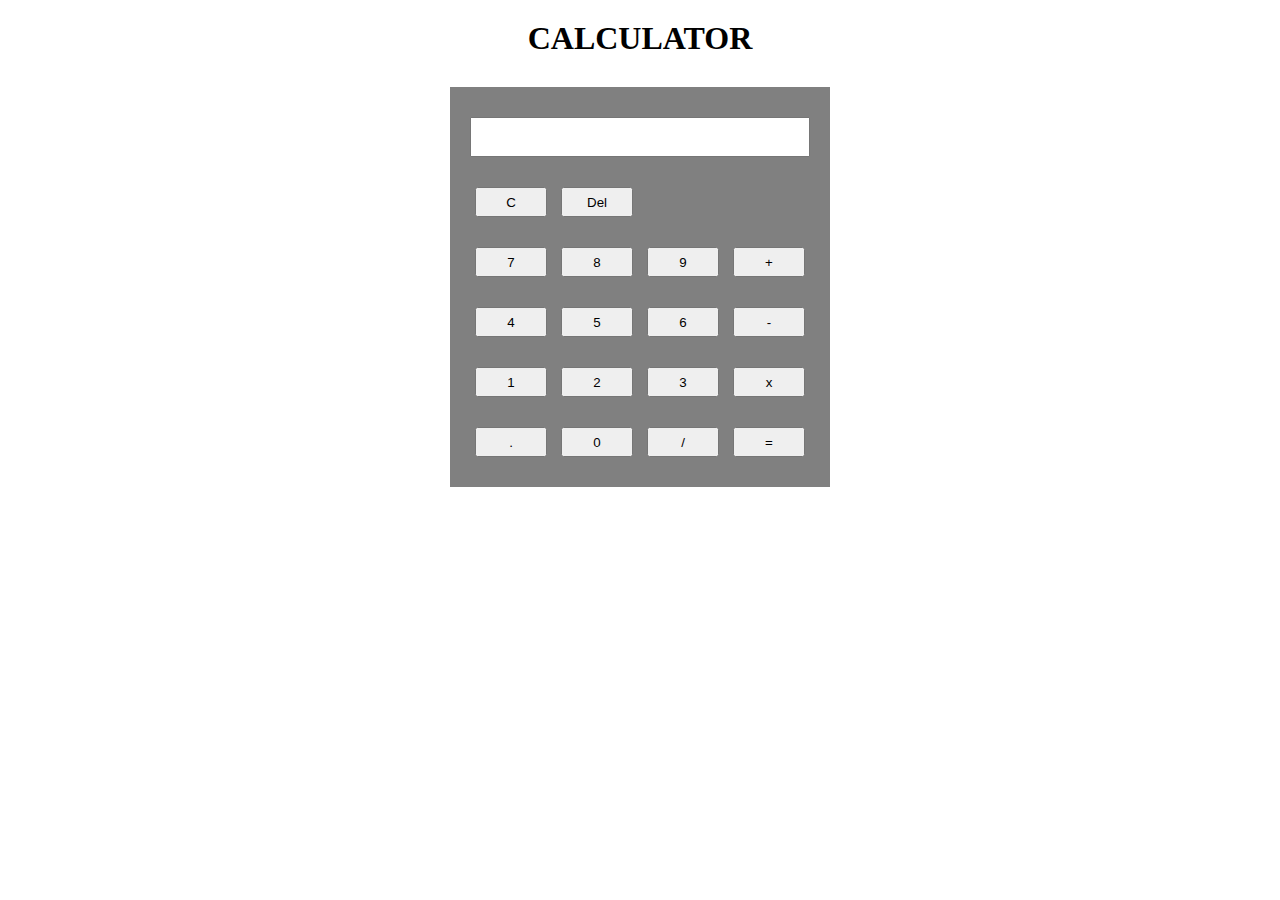
<file: Problem 1/index.html>
<!DOCTYPE html>
<html lang="en">
  <head>
    <meta charset="UTF-8" />
    <meta http-equiv="X-UA-Compatible" content="IE=edge" />
    <meta name="viewport" content="width=device-width, initial-scale=1.0" />
    <title>Calculator</title>
    <link rel="stylesheet" href="./index.css" />
  </head>
  <body>
    <h1 class="head">CALCULATOR</h1>
    <div class="calc_body">
      <div>
        <input type="text" id="screen" />
        <div class="row">
          <button onclick="displayClear()">C</button>
          <button onclick="clearSingle()">Del</button>
        </div>
        <div class="row">
          <button onclick="BtnClick(7)">7</button>
          <button onclick="BtnClick(8)">8</button>
          <button onclick="BtnClick(9)">9</button>
          <button onclick="BtnClick('+')">+</button>
        </div>
        <div class="row">
          <button onclick="BtnClick(4)">4</button>
          <button onclick="BtnClick(5)">5</button>
          <button onclick="BtnClick(6)">6</button>
          <button onclick="BtnClick('-')">-</button>
        </div>
        <div class="row">
          <button onclick="BtnClick(1)">1</button>
          <button onclick="BtnClick(2)">2</button>
          <button onclick="BtnClick(3)">3</button>
          <button onclick="BtnClick('*')">x</button>
        </div>
        <div class="row">
          <button onclick="BtnClick('.')">.</button>
          <button onclick="BtnClick(0)">0</button>
          <button onclick="BtnClick('/')">/</button>
          <button onclick="result('=')">=</button>
        </div>
      </div>
    </div>

    <script src="./index.js"></script>
  </body>
</html>
</file>
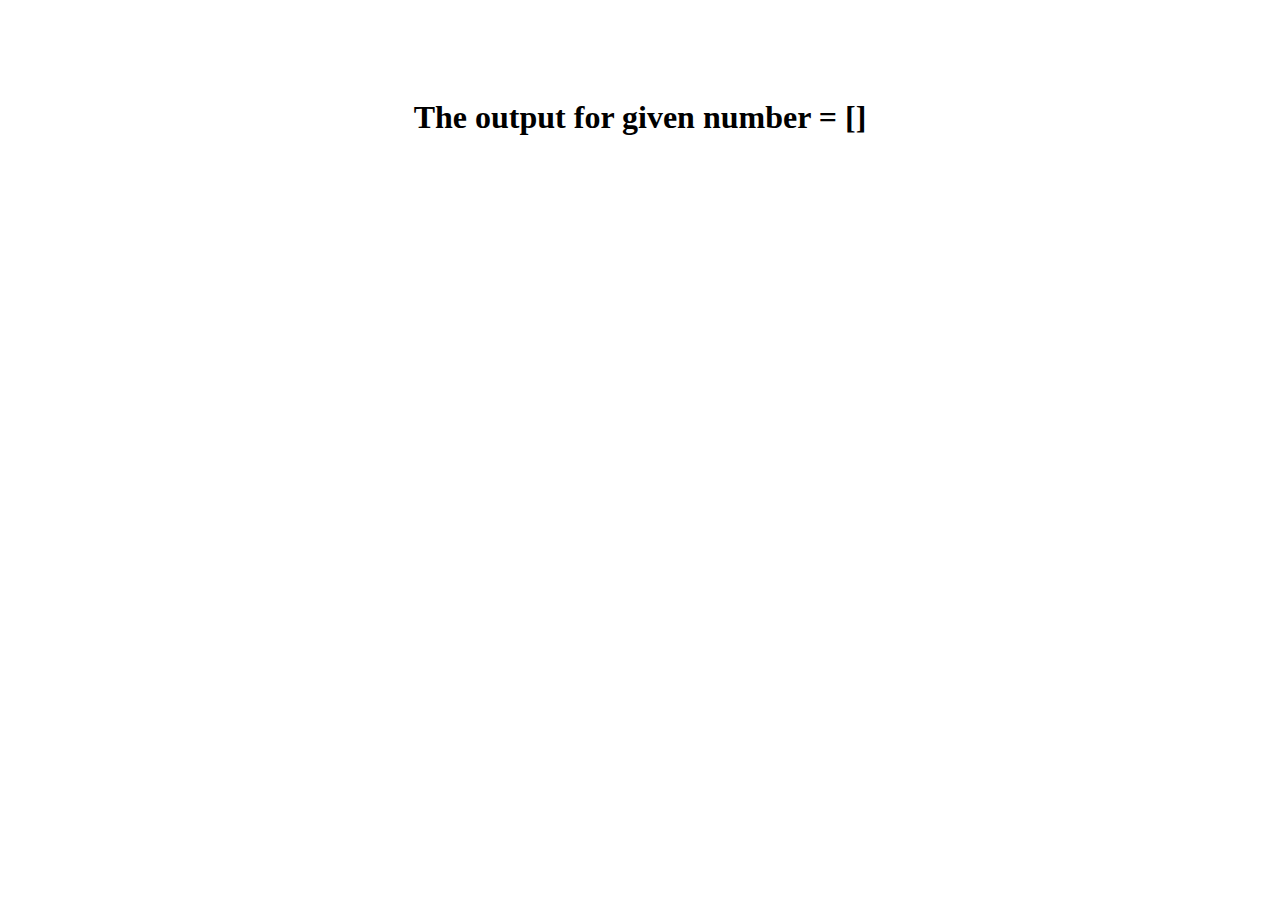
<file: Problem 2/index.html>
<!DOCTYPE html>
<html lang="en">
  <head>
    <meta charset="UTF-8" />
    <meta http-equiv="X-UA-Compatible" content="IE=edge" />
    <meta name="viewport" content="width=device-width, initial-scale=1.0" />
    <title>Document</title>

    <style>
      .output {
        display: flex;
        justify-content: center;
        align-items: center;
        padding: 70px;
        margin: 0;
      }
    </style>
  </head>
  <body>
    <div class="output">
      <h1>The output for given number = [<span id="oddnumbers"></span>]</h1>
    </div>

    <script>
      let n = prompt("Enter a number");
      let result = [];
      function oddNumbers(count) {
        if (count % 2 == 0) {
          for (let i = 1; i < n++; i += 2) {
            result.push(i);
          }
        } else {
          for (let i = 1; i < n * 2; i += 2) {
            result.push(i);
          }
        }
        return result;
      }

      let odd = oddNumbers(n);
      document.getElementById("oddnumbers").innerHTML = odd;
    </script>
  </body>
</html>
</file>
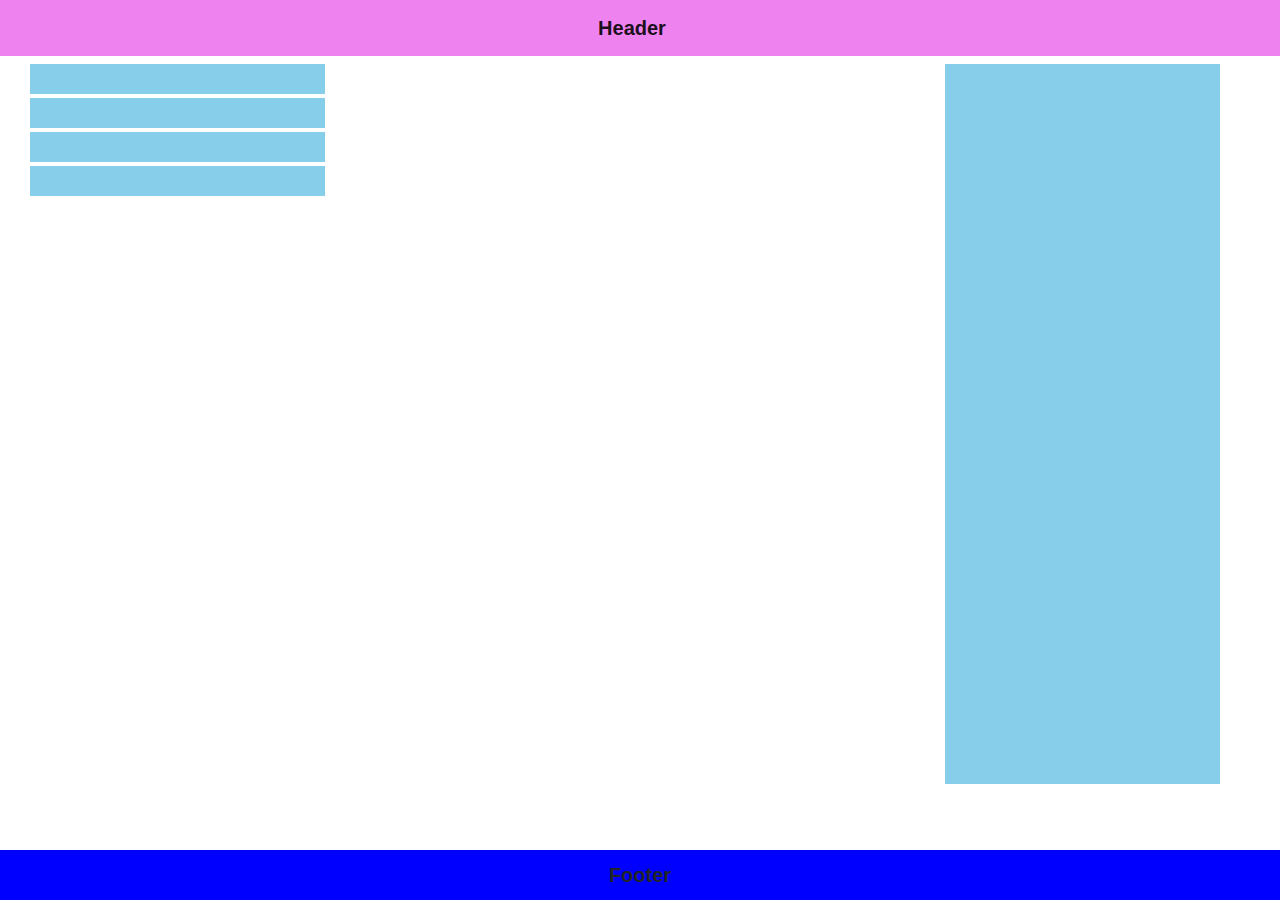
<file: Problem 4/index.html>
<!DOCTYPE html>
<html lang="en">
  <head>
    <meta charset="UTF-8" />
    <meta http-equiv="X-UA-Compatible" content="IE=edge" />
    <meta name="viewport" content="width=device-width, initial-scale=1.0" />
    <title>Responsive UI</title>
    <link rel="stylesheet" href="./index.css" />
    <link
      rel="stylesheet"
      href="https://maxcdn.bootstrapcdn.com/bootstrap/4.0.0/css/bootstrap.min.css"
      integrity="sha384-Gn5384xqQ1aoWXA+058RXPxPg6fy4IWvTNh0E263XmFcJlSAwiGgFAW/dAiS6JXm"
      crossorigin="anonymous"
    />
    <script
      src="https://code.jquery.com/jquery-3.2.1.slim.min.js"
      integrity="sha384-KJ3o2DKtIkvYIK3UENzmM7KCkRr/rE9/Qpg6aAZGJwFDMVNA/GpGFF93hXpG5KkN"
      crossorigin="anonymous"
    ></script>
    <script
      src="https://cdnjs.cloudflare.com/ajax/libs/popper.js/1.12.9/umd/popper.min.js"
      integrity="sha384-ApNbgh9B+Y1QKtv3Rn7W3mgPxhU9K/ScQsAP7hUibX39j7fakFPskvXusvfa0b4Q"
      crossorigin="anonymous"
    ></script>
    <script
      src="https://maxcdn.bootstrapcdn.com/bootstrap/4.0.0/js/bootstrap.min.js"
      integrity="sha384-JZR6Spejh4U02d8jOt6vLEHfe/JQGiRRSQQxSfFWpi1MquVdAyjUar5+76PVCmYl"
      crossorigin="anonymous"
    ></script>
  </head>
  <body>
    <!-- Header -->
    <nav class="navbar navbar-light justify-content-center top_head">
      <div class="navbar-brand" href="#">Header</div>
    </nav>

    <!-- Body -->
    <div class="container-fluid mt-2">
      <div class="row col-12 com-sm-12">
        <div class="col-12 col-sm-12 col-md-9 col-lg-9 child_body">
          <div class="child_body_left col-12 col-sm-4 col-md-4 mb-1"></div>
          <div class="child_body_left col-12 col-sm-4 col-md-4 mb-1"></div>
          <div class="child_body_left col-12 col-sm-4 col-md-4 mb-1"></div>
          <div class="child_body_left col-12 col-sm-4 col-md-4 mb-1"></div>
        </div>
        <div class="col-12 col-sm-12 col-md-3 col-lg-3">
          <div class="child_body_right col-12 col-sm-12 col-md-12"></div>
        </div>
      </div>
    </div>

    <!-- Footer -->
    <footer class="page-footer font-small fixed-bottom">
      <hr />
      <div class="footer-copyright text-center bottom_foot">Footer</div>
    </footer>
  </body>
</html>
</file>
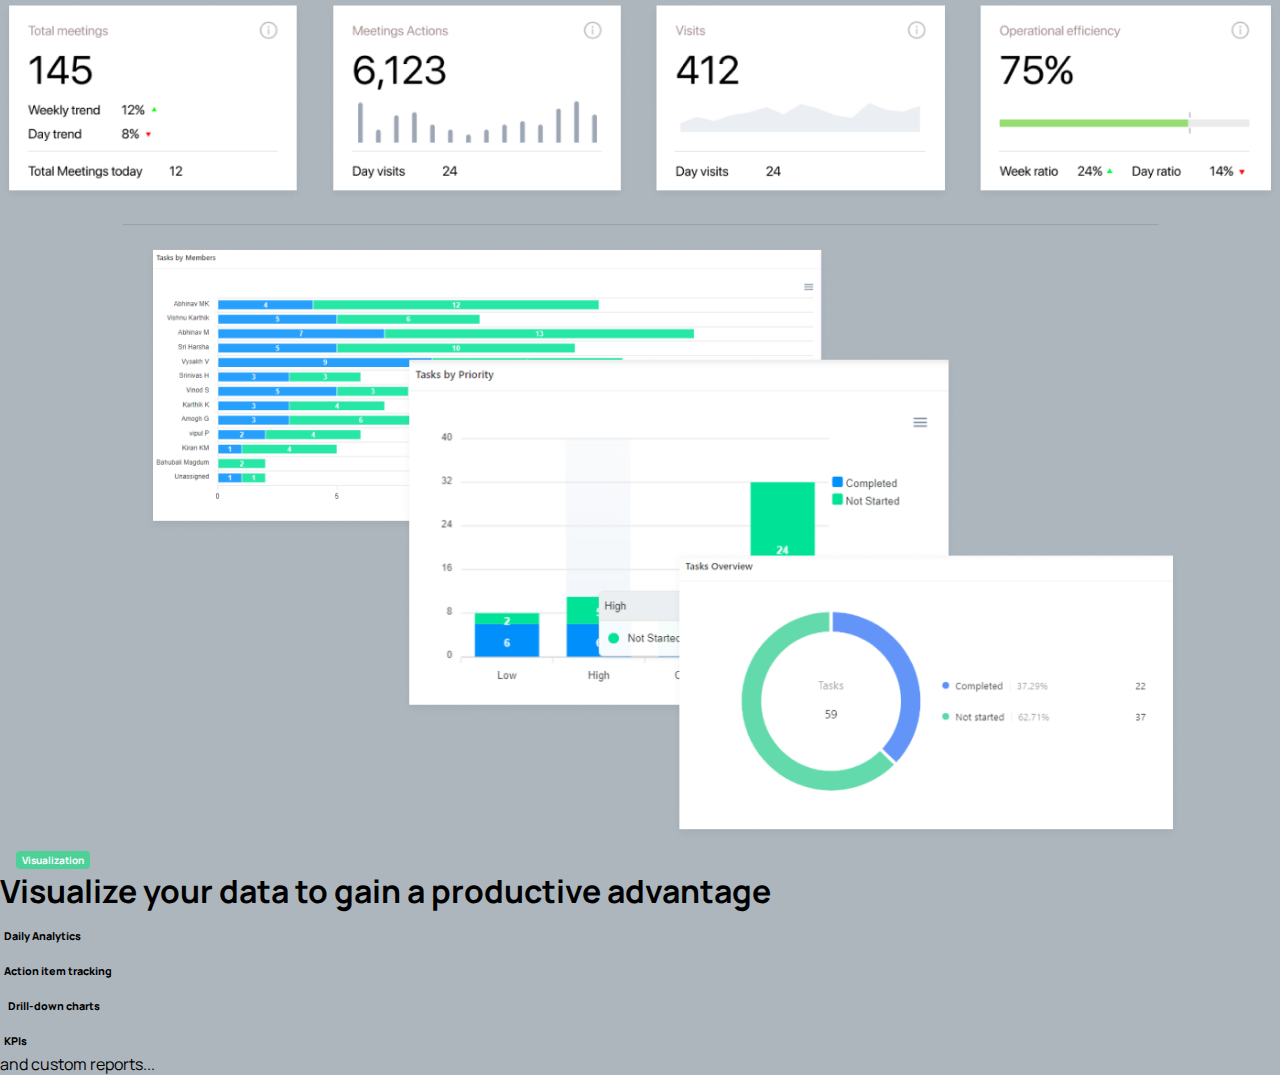
<file: Problem 5/responsive-1/index.html>
<!DOCTYPE html>
<html lang="en">
  <head>
    <meta charset="UTF-8" />
    <meta http-equiv="X-UA-Compatible" content="IE=edge" />
    <meta name="viewport" content="width=device-width, initial-scale=1.0" />
    <title>Responsive UI 1</title>
    <link rel="stylesheet" href="./index.css" />
    <link
      rel="stylesheet"
      href="https://cdnjs.cloudflare.com/ajax/libs/animate.css/4.1.1/animate.min.css"
    />
    <link
      rel="stylesheet"
      href="https://pro.fontawesome.com/releases/v5.10.0/css/all.css"
      integrity="sha384-AYmEC3Yw5cVb3ZcuHtOA93w35dYTsvhLPVnYs9eStHfGJvOvKxVfELGroGkvsg+p"
      crossorigin="anonymous"
    />
    <link rel="preconnect" href="https://fonts.googleapis.com" />
    <link rel="preconnect" href="https://fonts.gstatic.com" crossorigin />
    <link
      href="https://fonts.googleapis.com/css2?family=Manrope:wght@200&display=swap"
      rel="stylesheet"
    />
    <link
      href="https://cdn.jsdelivr.net/npm/bootstrap@5.0.2/dist/css/bootstrap.min.css"
      rel="stylesheet"
      integrity="sha384-EVSTQN3/azprG1Anm3QDgpJLIm9Nao0Yz1ztcQTwFspd3yD65VohhpuuCOmLASjC"
      crossorigin="anonymous"
    />
  </head>
  <body>
    <div class="container-fluid">
      <div class="row mt-5">
        <!-- Section 1 -->
        <div class="col-12 col-sm-12 col-md-8 col-lg-8">
          <img src="./Section 2-img.png" alt="Insights" class="insight_img" />
        </div>

        <!-- Section 2 -->
        <div class="col-12 col-sm-12 col-md-4 col-lg-4">
          <div class="card border-0">
            <span class="visualization_label mt-3">Visualization</span>
            <div class="card-body">
              <h1
                class="
                  card-title
                  visual_title
                  mt-3
                  animate__animated animate__slideInUp
                "
              >
                Visualize your data to gain a productive advantage
              </h1>
              <h6
                class="
                  mt-4
                  animate__animated animate__slideInUp animate__delay-0.8s
                "
              >
                <i class="fas fa-chart-bar text-secondary"></i>
                &nbsp;&nbsp;<span class="list_head">Daily Analytics</span>
              </h6>
              <h6
                class="
                  mt-3
                  animate__animated animate__slideInUp animate__delay-0.8s
                "
              >
                <i class="far fa-check-square text-secondary"></i>
                &nbsp;&nbsp;<span class="list_head">Action item tracking</span>
              </h6>
              <h6
                class="
                  mt-3
                  animate__animated animate__slideInUp animate__delay-0.8s
                "
              >
                <i class="far fa-file-alt text-secondary"></i>
                &nbsp;&nbsp;&nbsp;
                <span class="list_head">Drill-down charts</span>
              </h6>
              <h6
                class="
                  mt-3
                  animate__animated animate__slideInUp animate__delay-0.8s
                "
              >
                <i class="fas fa-chart-line text-secondary"></i>
                &nbsp;&nbsp;<span class="list_head">KPIs</span>
              </h6>
              <p
                class="
                  text-secondary
                  mt-4
                  animate__animated animate__fadeIn animate__delay-1s
                "
              >
                and custom reports...
              </p>
            </div>
          </div>
        </div>
      </div>
    </div>

    <!-- Script -->
    <script
      src="https://cdn.jsdelivr.net/npm/bootstrap@5.0.2/dist/js/bootstrap.bundle.min.js"
      integrity="sha384-MrcW6ZMFYlzcLA8Nl+NtUVF0sA7MsXsP1UyJoMp4YLEuNSfAP+JcXn/tWtIaxVXM"
      crossorigin="anonymous"
    ></script>
  </body>
</html>
</file>
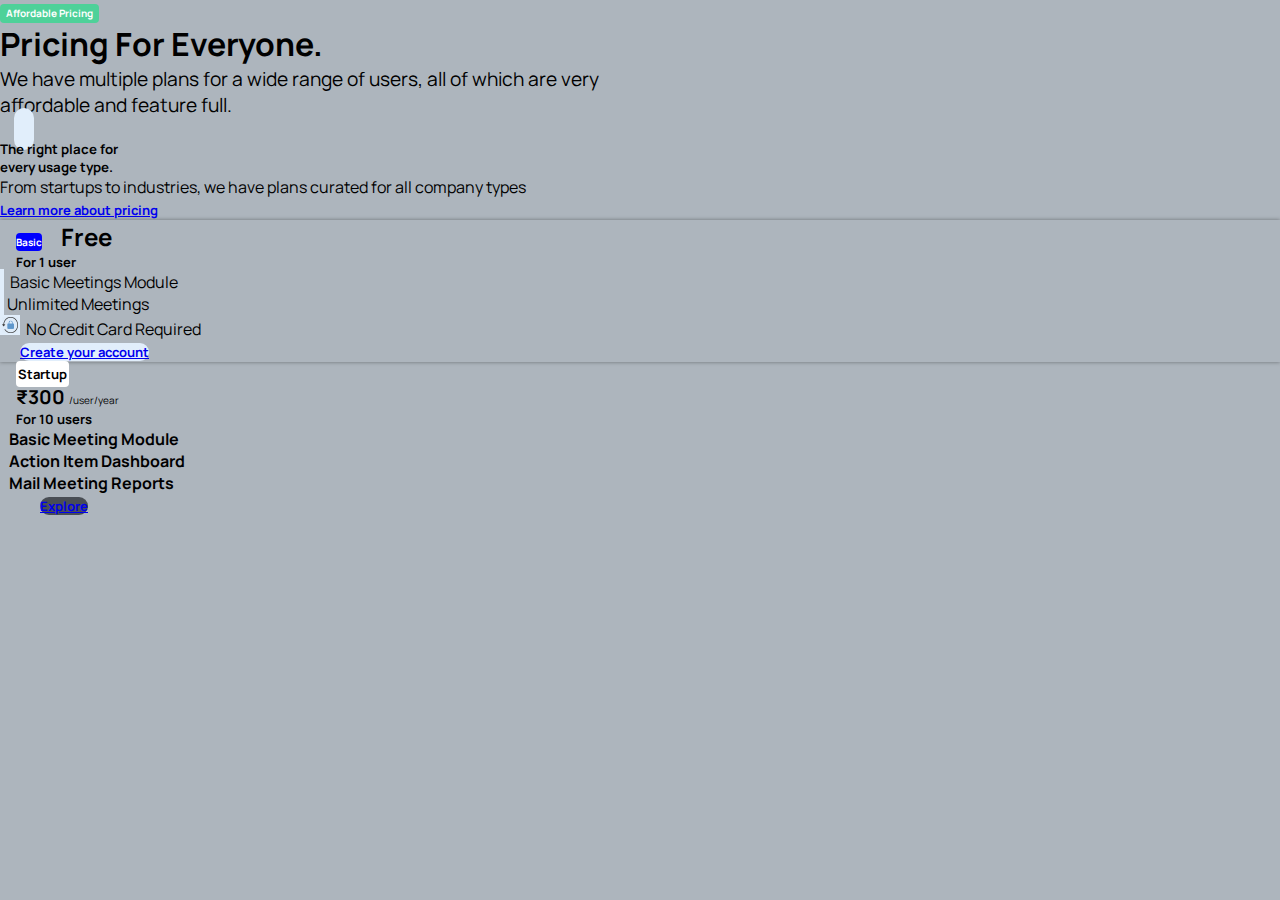
<file: Problem 5/responsive-2/index.html>
<!DOCTYPE html>
<html lang="en">
  <head>
    <meta charset="UTF-8" />
    <meta http-equiv="X-UA-Compatible" content="IE=edge" />
    <meta name="viewport" content="width=device-width, initial-scale=1.0" />
    <title>Responsive UI 2</title>
    <link rel="stylesheet" href="./index.css" />
    <link
      rel="stylesheet"
      href="https://pro.fontawesome.com/releases/v5.10.0/css/all.css"
      integrity="sha384-AYmEC3Yw5cVb3ZcuHtOA93w35dYTsvhLPVnYs9eStHfGJvOvKxVfELGroGkvsg+p"
      crossorigin="anonymous"
    />
    <link rel="preconnect" href="https://fonts.googleapis.com" />
    <link rel="preconnect" href="https://fonts.gstatic.com" crossorigin />
    <link
      href="https://fonts.googleapis.com/css2?family=Manrope:wght@200&display=swap"
      rel="stylesheet"
    />
    <link
      href="https://cdn.jsdelivr.net/npm/bootstrap@5.0.2/dist/css/bootstrap.min.css"
      rel="stylesheet"
      integrity="sha384-EVSTQN3/azprG1Anm3QDgpJLIm9Nao0Yz1ztcQTwFspd3yD65VohhpuuCOmLASjC"
      crossorigin="anonymous"
    />
  </head>
  <body>
    <div class="container">
      <div class="row">
        <!-- Top Section-->
        <div class="col-12 col-md-12 col-lg-12 text-center p-3">
          <label class="pricing_label">Affordable Pricing</label>
          <h1 class="mt-4 mb-4 head_text">Pricing For Everyone.</h1>
          <p class="text text-secondary text-center top_para">
            We have multiple plans for a wide range of users, all of which are
            very<br />affordable and feature full.
          </p>
        </div>
        <!-- Cards Section -->
        <div class="col-12">
          <div class="row justify-content-evenly">
            <!-- Card 1 -->
            <div class="card col-12 col-md-12 col-lg-4 p-5 mb-2 border-0">
              <span><i class="fas fa-hand-holding-water"></i></span>
              <div class="card-body">
                <h5 class="card-title">
                  The right place for<br />
                  every usage type.
                </h5>
                <p class="card-text text-secondary text-justify">
                  From startups to industries, we have plans curated for all
                  company types
                </p>
                <a href="#" class="btn btn-primary learn_more_btn">
                  Learn more about pricing <i class="fas fa-chevron-right"></i>
                </a>
              </div>
            </div>
            <!-- Card 2 -->
            <div class="card col-12 col-md-5 col-lg-3 pt-5 mt-2 mb-2 card_2">
              <span class="second_card_label">Basic</span>
              <span class="free">Free</span>
              <p class="text-secondary card_line_3">For 1 user</p>
              <div class="card-body">
                <p class="card-text text-secondary small">
                  <i class="far fa-file-alt"></i> &nbsp;&nbsp;Basic Meetings
                  Module
                </p>
                <p class="card-text text-secondary small">
                  <i class="fas fa-bars"></i> &nbsp;Unlimited Meetings
                </p>
                <p class="card-text text-secondary small">
                  <img
                    src="./lock-with-circle-arrow.png"
                    alt="circle-lock"
                    class="circle-lock"
                  />&nbsp;&nbsp;No Credit Card Required
                </p>
                <a href="#" class="btn text-primary w-75 create_acct_btn">
                  <i class="far fa-user-circle"></i> Create your account
                </a>
              </div>
            </div>
            <!-- Card 3 -->
            <div
              class="
                card
                col-12 col-md-5 col-lg-4
                bg-dark
                mt-2
                mb-2
                p-4
                border-0
              "
            >
              <span class="third_card_label text-dark">Startup</span>
              <p class="text-light pt-2" style="margin-left: 16px">
                <span style="font-size: larger; font-weight: bolder">
                  &#8377;300
                </span>
                <span class="text-light" style="font-size: x-small">
                  /user/year
                </span>
              </p>
              <p class="text-secondary card_line_3">For 10 users</p>
              <div class="card-body">
                <p class="third_card-text text-secondary small m-2">
                  <i class="fas fa-door-open text-light"></i
                  >&nbsp;&nbsp;&nbsp;Basic Meeting Module
                </p>
                <p class="third_card-text text-secondary small m-2">
                  <i class="fas fa-check text-light"></i
                  >&nbsp;&nbsp;&nbsp;Action Item Dashboard
                </p>
                <p class="third_card-text text-secondary small m-2">
                  <i class="fas fa-envelope-open-text text-light"></i
                  >&nbsp;&nbsp;&nbsp;Mail Meeting Reports
                </p>
                <a href="#" class="btn text-light ml-5 w-75 explore_btn">
                  <i class="far fa-paper-plane text-light"></i> Explore
                </a>
              </div>
            </div>
          </div>
        </div>
      </div>
    </div>
    <!-- Script -->
    <script
      src="https://cdn.jsdelivr.net/npm/bootstrap@5.0.2/dist/js/bootstrap.bundle.min.js"
      integrity="sha384-MrcW6ZMFYlzcLA8Nl+NtUVF0sA7MsXsP1UyJoMp4YLEuNSfAP+JcXn/tWtIaxVXM"
      crossorigin="anonymous"
    ></script>
  </body>
</html>
</file>
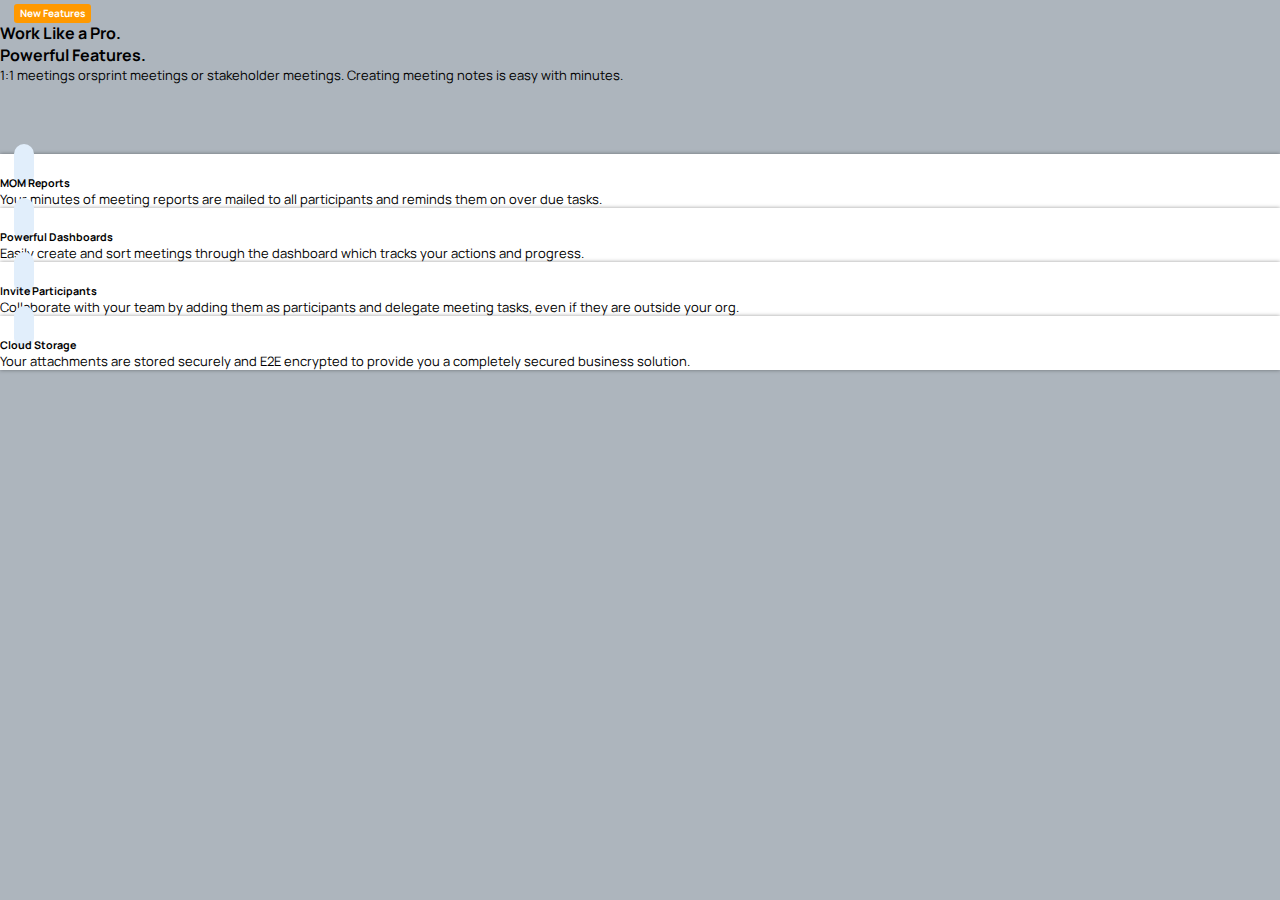
<file: Problem 5/responsive-3/index.html>
<!DOCTYPE html>
<html lang="en">
  <head>
    <meta charset="UTF-8" />
    <meta http-equiv="X-UA-Compatible" content="IE=edge" />
    <meta name="viewport" content="width=device-width, initial-scale=1.0" />
    <title>Responsive UI 3</title>
    <link rel="stylesheet" href="./index.css" />
    <link
      rel="stylesheet"
      href="https://pro.fontawesome.com/releases/v5.10.0/css/all.css"
      integrity="sha384-AYmEC3Yw5cVb3ZcuHtOA93w35dYTsvhLPVnYs9eStHfGJvOvKxVfELGroGkvsg+p"
      crossorigin="anonymous"
    />
    <link rel="preconnect" href="https://fonts.googleapis.com" />
    <link rel="preconnect" href="https://fonts.gstatic.com" crossorigin />
    <link
      href="https://fonts.googleapis.com/css2?family=Manrope:wght@200&display=swap"
      rel="stylesheet"
    />
    <link
      href="https://cdn.jsdelivr.net/npm/bootstrap@5.0.2/dist/css/bootstrap.min.css"
      rel="stylesheet"
      integrity="sha384-EVSTQN3/azprG1Anm3QDgpJLIm9Nao0Yz1ztcQTwFspd3yD65VohhpuuCOmLASjC"
      crossorigin="anonymous"
    />
  </head>
  <body>
    <div class="container p-3">
      <div class="row justify-content-evenly">
        <div class="col-12 col-md-12 col-lg-5 p-3 mt-5">
          <!-- Card 1 -->
          <div class="card p-5 mt-5 border-0">
            <label class="feature_label">New Features</label>
            <div class="card-body">
              <h4 class="card-title" style="font-weight: bolder">
                Work Like a Pro.<br />Powerful Features.
              </h4>
              <p class="card-text smaller">
                1:1 meetings orsprint meetings or stakeholder meetings. Creating
                meeting notes is easy with minutes.
              </p>
            </div>
          </div>
        </div>
        <div class="col-12 col-md-6 col-lg-3 section_2">
          <!-- Card 2 -->
          <div class="card p-3 card_2">
            <span class="mt-2">
              <i class="fas fa-envelope-open-text"></i>
            </span>
            <div class="card-body">
              <h6 class="card-title" style="font-weight: bolder">
                MOM Reports
              </h6>
              <p class="card-text">
                Your minutes of meeting reports are mailed to all participants
                and reminds them on over due tasks.
              </p>
            </div>
          </div>
          <!-- Card 3 -->
          <div class="card p-3 mt-3 card_3">
            <span class="mt-3"><i class="fas fa-th-list"></i></span>
            <div class="card-body">
              <h6 class="card-title" style="font-weight: bolder">
                Powerful Dashboards
              </h6>
              <p class="card-text">
                Easily create and sort meetings through the dashboard which
                tracks your actions and progress.
              </p>
            </div>
          </div>
        </div>
        <div class="col-12 col-md-6 col-lg-3">
          <!-- card 4 -->
          <div class="card p-2 mt-3 card_4">
            <span class="mt-2"><i class="fas fa-user-plus"></i></span>
            <div class="card-body">
              <h6 class="card-title" style="font-weight: bolder">
                Invite Participants
              </h6>
              <p class="card-text">
                Collaborate with your team by adding them as participants and
                delegate meeting tasks, even if they are outside your org.
              </p>
            </div>
          </div>
          <!-- Card 5 -->
          <div class="card p-3 mt-3 card_5">
            <span class="mt-2"><i class="fas fa-cloud-upload-alt"></i></span>
            <div class="card-body">
              <h6 class="card-title" style="font-weight: bolder">
                Cloud Storage
              </h6>
              <p class="card-text">
                Your attachments are stored securely and E2E encrypted to
                provide you a completely secured business solution.
              </p>
            </div>
          </div>
        </div>
      </div>
    </div>
    <!-- Script -->
    <script
      src="https://cdn.jsdelivr.net/npm/bootstrap@5.0.2/dist/js/bootstrap.bundle.min.js"
      integrity="sha384-MrcW6ZMFYlzcLA8Nl+NtUVF0sA7MsXsP1UyJoMp4YLEuNSfAP+JcXn/tWtIaxVXM"
      crossorigin="anonymous"
    ></script>
  </body>
</html>
</file>
<file: Problem 1/index.css>
* {
  margin: 0px;
  padding: 0px;
  box-sizing: border-box;
}

.head {
  margin-top: 20px;
  text-align: center;
}

.calc_body {
  margin: 30px 450px 50px 450px;
  display: flex;
  justify-content: center;
  align-items: center;
  background-color: gray;
}

#screen {
  margin-top: 30px;
  margin-bottom: 30px;
  width: 340px;
  height: 40px;
  pointer-events: none;
}

.row button {
  width: 72px;
  height: 30px;
  margin: 0px 5px 30px 5px;
}
</file>
<file: Problem 4/index.css>
* {
  margin: 0px;
  padding: 0px;
  box-sizing: border-box;
}

body{
  overflow-y: hidden;
}

.top_head {
  background-color: violet;
  font-size: 20px;
  font-weight: bold;
}

.child_body {
  margin-bottom: 150px;
}

.child_body_left {
  background-color: skyblue;
  height: 30px;
}

.child_body_right {
  background-color: skyblue;
  height: 80vh;
}

hr{
  margin: 0 !important; 
  border: 0 !important;
  border-top: 5px solid white !important;
  background-color: white" 
}

.bottom_foot {
  background-color: blue;
  font-size: 20px;
  font-weight: bold;
  padding: 10px;
}
</file>
<file: Problem 5/responsive-1/index.css>
* {
  margin: 0px;
  padding: 0px;
  box-sizing: border-box;
  font-family: "Manrope", sans-serif;
}

body {
  background-color: #adb5bd;
}

.insight_img {
  width: 100%;
}

/* Section 2 */
.visualization_label {
  width: 80px;
  color: white;
  font-size: x-small;
  font-weight: bolder;
  text-align: center;
  background: rgb(78, 209, 153);
  padding: 2px 6px 2px 6px;
  margin: 0px 0px 0px 16px;
  border-radius: 4px;
}

.visual_title {
  font-weight: bolder;
}

.list_head {
  font-weight: bolder;
}

.fa-chart-bar,
.fa-check-square,
.fa-file-alt,
.fa-chart-line {
  font-size: 25px;
}
</file>
<file: Problem 5/responsive-2/index.css>
* {
  margin: 0px;
  padding: 0px;
  box-sizing: border-box;
  font-family: "Manrope", sans-serif;
}

body {
  background-color: #adb5bd;
}

/* Top */
.pricing_label {
  color: white;
  font-size: x-small;
  font-weight: bold;
  text-align: center;
  background: rgb(78, 209, 153);
  padding: 2px 6px 3px 6px;
  border-radius: 4px;
}

.head_text {
  font-weight: bolder;
}

.text {
  font-size: larger;
  align-items: center;
}

/* Card 1 */
.fa-hand-holding-water {
  margin: 0px 0px 0px 14px;
  padding: 10px;
  color: blue;
  background: rgb(225, 238, 251);
  border-radius: 20px;
}

.card-title {
  font-weight: bolder;
}

/* Button */
.learn_more_btn {
  font-size: small !important;
  font-weight: bold !important;
  border-radius: 20px !important;
  margin: 15px 0px 0px 0px !important;
}

/* Card 2 */
.second_card_label {
  width: 50px;
  color: white;
  font-size: x-small;
  font-weight: bold;
  background: blue;
  padding: 2px 0px 2px 0px;
  border-radius: 4px;
  text-align: center;
  margin: 0px 0px 0px 16px;
}

.free {
  font-size: x-large;
  font-weight: bolder;
  margin: 0px 0px 0px 16px;
}

.fa-file-alt {
  color: blue;
  background: rgb(225, 238, 251);
  padding: 2px;
}

.fa-bars {
  color: blue;
  background: rgb(225, 238, 251);
  padding: 2px;
}

.circle-lock {
  width: 20px;
  height: 20px;
  padding: 2px;
  background: rgb(225, 238, 251);
}

.card_2 {
  border: none;
  box-shadow: rgba(0, 0, 0, 0.4) 0px 0px 4px;
}

/* Button */
.create_acct_btn {
  font-size: small !important;
  font-weight: bold !important;
  border-radius: 20px !important;
  margin: 20px 0px 0px 20px !important;
  background-color: rgb(225, 238, 251) !important;
}

/* Card 3 */
.third_card_label {
  width: 60px;
  color: black;
  font-size: small;
  font-weight: bold;
  background: white;
  padding: 4px 2px 4px 2px;
  border-radius: 4px;
  text-align: center;
  margin: 0px 0px 0px 16px;
}

.card_line_3 {
  font-size: small;
  margin-left: 16px;
  font-weight: bolder;
}

.third_card-text {
  font-weight: bolder;
}

/* Button */
.explore_btn {
  font-size: small !important;
  font-weight: bold !important;
  border-radius: 20px !important;
  margin: 40px 0px 0px 40px !important;
  background-color: rgb(73, 78, 84) !important;
}
</file>
<file: Problem 5/responsive-3/index.css>
* {
  margin: 0px;
  padding: 0px;
  box-sizing: border-box;
  font-family: "Manrope", sans-serif;
}

body {
  background-color: #adb5bd;
}

.feature_label {
  width: 80px;
  color: white;
  font-size: x-small;
  font-weight: bold;
  text-align: center;
  background: rgb(255, 153, 0);
  padding: 2px 6px 3px 6px;
  margin: 0px 0px 0px 14px;
  border-radius: 3px;
}

.section_2 {
  margin: 70px 0px 0px 0px !important;
}

.card-text {
  text-align: justify;
  font-size: small;
}

.card_2,
.card_3,
.card_4,
.card_5 {
  background: white;
  border: none;
  box-shadow: rgba(0, 0, 0, 0.4) 0px 0px 4px;
}

.fa-envelope-open-text,
.fa-th-list,
.fa-user-plus,
.fa-cloud-upload-alt {
  margin: 0px 0px 0px 14px;
  padding: 10px;
  color: blue;
  background: rgb(225, 238, 251);
  border-radius: 20px;
}
</file>
